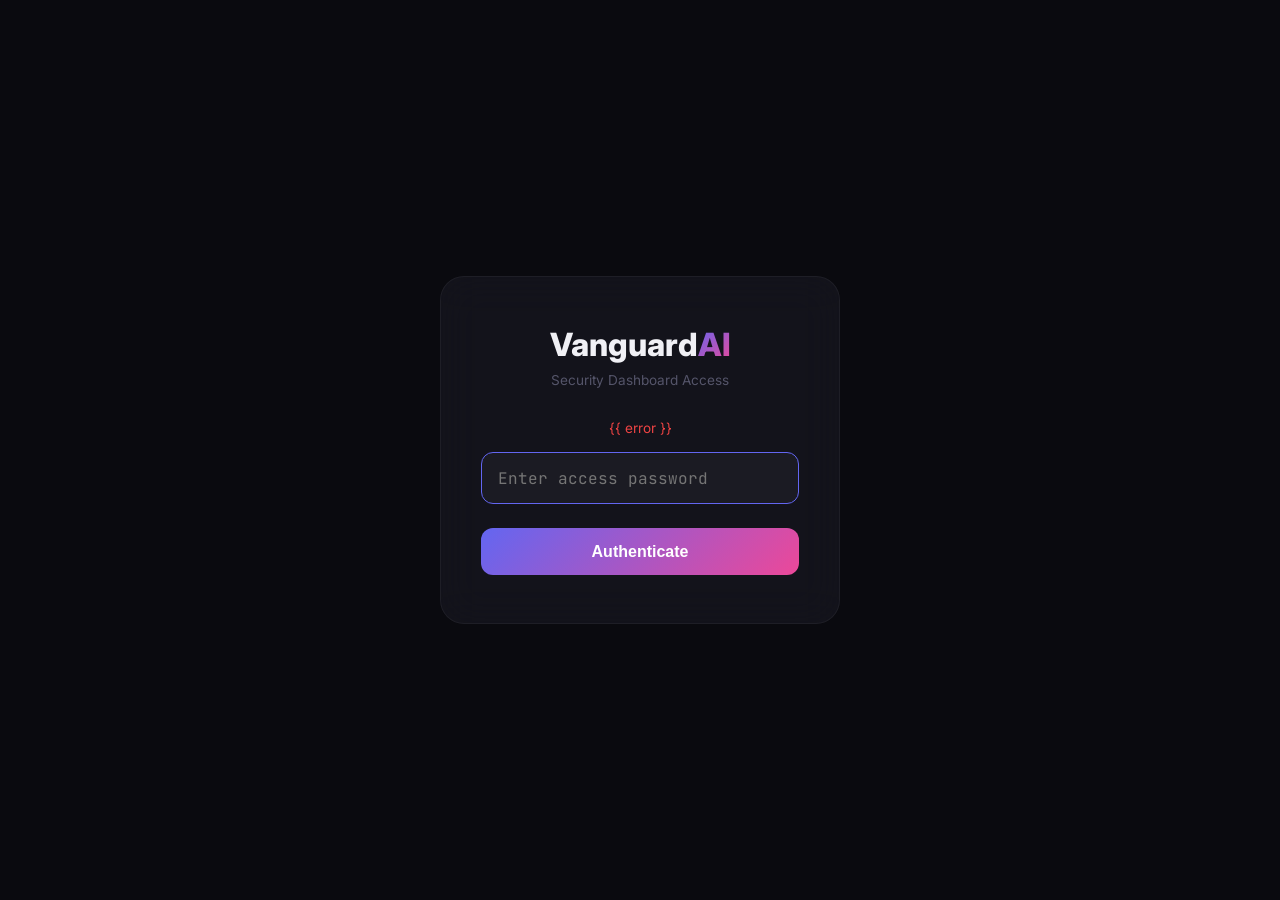
<file: dashboard/static/login.html>
<!DOCTYPE html>
<html lang="en">

<head>
    <meta charset="UTF-8">
    <meta name="viewport" content="width=device-width, initial-scale=1.0">
    <title>Vanguard AI — Login</title>
    <link rel="preconnect" href="https://fonts.googleapis.com">
    <link rel="preconnect" href="https://fonts.gstatic.com" crossorigin>
    <link
        href="https://fonts.googleapis.com/css2?family=Inter:wght@400;600;800&family=JetBrains+Mono:wght@400;500&display=swap"
        rel="stylesheet">
    <style>
        * {
            margin: 0;
            padding: 0;
            box-sizing: border-box;
        }

        body {
            font-family: 'Inter', sans-serif;
            background: #0a0a0f;
            color: #f0f0f5;
            min-height: 100vh;
            display: flex;
            align-items: center;
            justify-content: center;
        }

        .login-card {
            background: rgba(22, 22, 31, 0.8);
            border: 1px solid rgba(255, 255, 255, 0.05);
            border-radius: 1.5rem;
            padding: 3rem 2.5rem;
            width: 100%;
            max-width: 400px;
            text-align: center;
            backdrop-filter: blur(20px);
        }

        .logo {
            font-size: 2rem;
            font-weight: 800;
            margin-bottom: 0.5rem;
        }

        .logo .accent {
            background: linear-gradient(135deg, #6366f1, #ec4899);
            -webkit-background-clip: text;
            -webkit-text-fill-color: transparent;
        }

        .subtitle {
            color: #55556a;
            font-size: 0.85rem;
            margin-bottom: 2rem;
        }

        .error-msg {
            color: #ef4444;
            font-size: 0.85rem;
            margin-bottom: 1rem;
            min-height: 1.2em;
        }

        input[type="password"] {
            width: 100%;
            padding: 0.9rem 1rem;
            background: rgba(255, 255, 255, 0.04);
            border: 1px solid rgba(255, 255, 255, 0.08);
            border-radius: 0.75rem;
            color: #f0f0f5;
            font-size: 1rem;
            font-family: 'JetBrains Mono', monospace;
            outline: none;
            margin-bottom: 1.5rem;
            transition: border-color 0.2s;
        }

        input[type="password"]:focus {
            border-color: #6366f1;
        }

        button {
            width: 100%;
            padding: 0.9rem;
            background: linear-gradient(135deg, #6366f1, #ec4899);
            border: none;
            border-radius: 0.75rem;
            color: white;
            font-size: 1rem;
            font-weight: 600;
            cursor: pointer;
            transition: transform 0.2s, box-shadow 0.2s;
        }

        button:hover {
            transform: translateY(-2px);
            box-shadow: 0 8px 20px rgba(99, 102, 241, 0.3);
        }
    </style>
</head>

<body>
    <form class="login-card" method="POST" action="/login">
        <div class="logo">Vanguard<span class="accent">AI</span></div>
        <p class="subtitle">Security Dashboard Access</p>
        <p class="error-msg" id="errorMsg">{{ error }}</p>
        <input type="password" name="password" placeholder="Enter access password" autofocus required>
        <button type="submit">Authenticate</button>
    </form>
</body>

</html>
</file>
